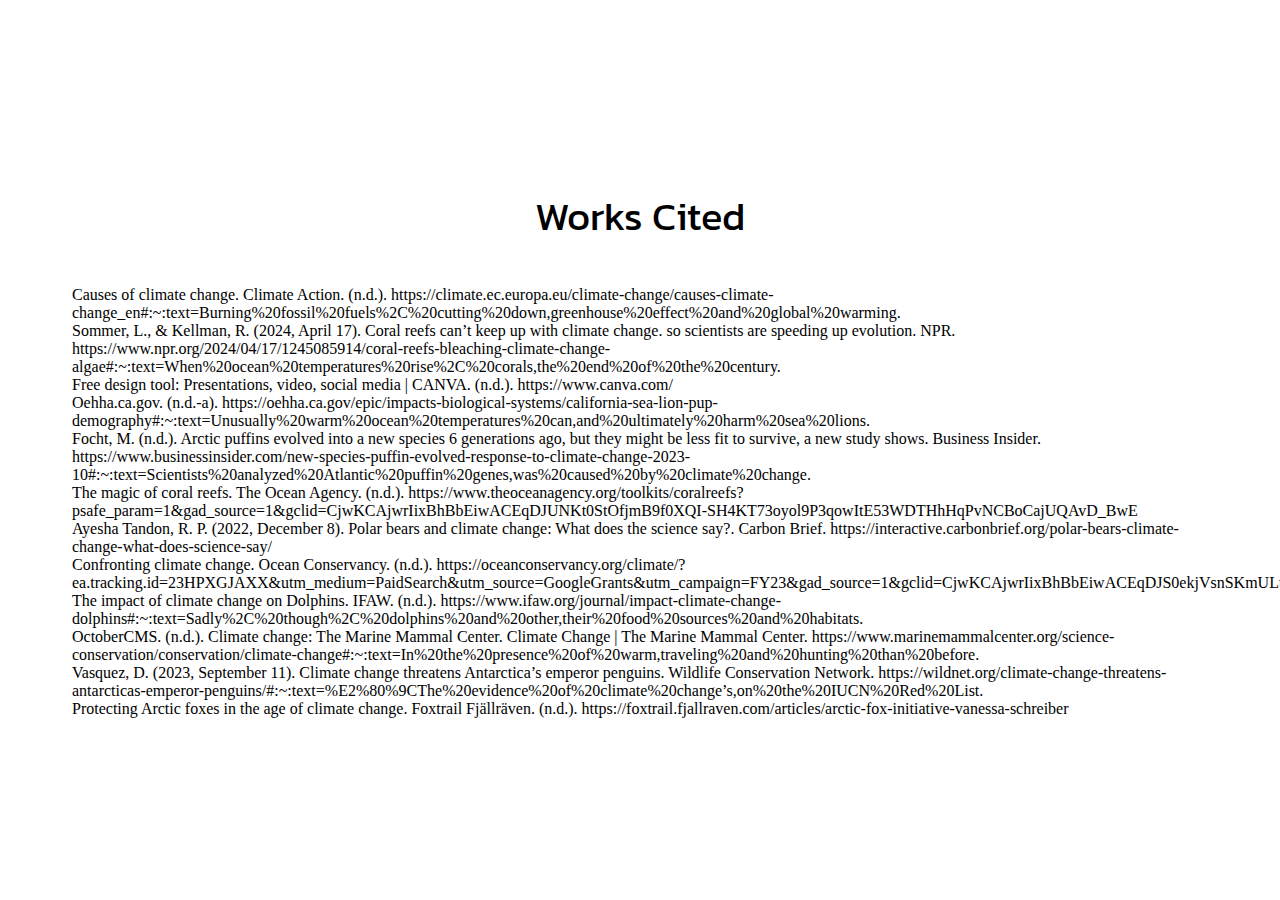
<file: citations.html>
<!DOCTYPE html>
<html lang="en" dir="ltr">
  <head>
    <meta charset="utf-8">
    <title></title>
    <meta content="width=device-width, initial-scale=1" name="viewport" />
    <link rel = "stylesheet" type="text/css" href = "./assets/css/cite.css">




    <!-- only used google fonts thats it Roboto and Kanit with its respective font weights -->
    <link rel="preconnect" href="https://fonts.gstatic.com" crossorigin>
<link href="https://fonts.googleapis.com/css2?family=Inter+Tight:ital,wght@0,100..900;1,100..900&family=Kanit:ital,wght@0,100;0,200;0,300;0,400;0,500;0,600;0,700;0,800;0,900;1,100;1,200;1,300;1,400;1,500;1,600;1,700;1,800;1,900&family=Noto+Sans+Display:ital,wght@0,100..900;1,100..900&family=Nunito+Sans:ital,wght@1,600&family=Work+Sans:ital,wght@1,900&display=swap" rel="stylesheet">      <nav id = "navbar">

</head>
<body>
  <p class= "works_cited"> Works Cited </p>
  <div>

    Causes of climate change. Climate Action. (n.d.). https://climate.ec.europa.eu/climate-change/causes-climate-change_en#:~:text=Burning%20fossil%20fuels%2C%20cutting%20down,greenhouse%20effect%20and%20global%20warming.

    <br>
    Sommer, L., & Kellman, R. (2024, April 17). Coral reefs can’t keep up with climate change. so scientists are speeding up evolution. NPR. https://www.npr.org/2024/04/17/1245085914/coral-reefs-bleaching-climate-change-algae#:~:text=When%20ocean%20temperatures%20rise%2C%20corals,the%20end%20of%20the%20century.

    <br >
    Free design tool: Presentations, video, social media | CANVA. (n.d.). https://www.canva.com/

    <br >
    Oehha.ca.gov. (n.d.-a). https://oehha.ca.gov/epic/impacts-biological-systems/california-sea-lion-pup-demography#:~:text=Unusually%20warm%20ocean%20temperatures%20can,and%20ultimately%20harm%20sea%20lions.

    <br >
    Focht, M. (n.d.). Arctic puffins evolved into a new species 6 generations ago, but they might be less fit to survive, a new study shows. Business Insider. https://www.businessinsider.com/new-species-puffin-evolved-response-to-climate-change-2023-10#:~:text=Scientists%20analyzed%20Atlantic%20puffin%20genes,was%20caused%20by%20climate%20change.

    <br >
    The magic of coral reefs. The Ocean Agency. (n.d.). https://www.theoceanagency.org/toolkits/coralreefs?psafe_param=1&gad_source=1&gclid=CjwKCAjwrIixBhBbEiwACEqDJUNKt0StOfjmB9f0XQI-SH4KT73oyol9P3qowItE53WDTHhHqPvNCBoCajUQAvD_BwE

    <br >
    Ayesha Tandon, R. P. (2022, December 8). Polar bears and climate change: What does the science say?. Carbon Brief. https://interactive.carbonbrief.org/polar-bears-climate-change-what-does-science-say/

    <br >
    Confronting climate change. Ocean Conservancy. (n.d.). https://oceanconservancy.org/climate/?ea.tracking.id=23HPXGJAXX&utm_medium=PaidSearch&utm_source=GoogleGrants&utm_campaign=FY23&gad_source=1&gclid=CjwKCAjwrIixBhBbEiwACEqDJS0ekjVsnSKmULt9p3_raljUGZvEhbxXVVVqu9f33H268Dan0xOrEBoCVWoQAvD_BwE

    <br >
    The impact of climate change on Dolphins. IFAW. (n.d.). https://www.ifaw.org/journal/impact-climate-change-dolphins#:~:text=Sadly%2C%20though%2C%20dolphins%20and%20other,their%20food%20sources%20and%20habitats.

    <br >
    OctoberCMS. (n.d.). Climate change: The Marine Mammal Center. Climate Change | The Marine Mammal Center. https://www.marinemammalcenter.org/science-conservation/conservation/climate-change#:~:text=In%20the%20presence%20of%20warm,traveling%20and%20hunting%20than%20before.

    <br />
    Vasquez, D. (2023, September 11). Climate change threatens Antarctica’s emperor penguins. Wildlife Conservation Network. https://wildnet.org/climate-change-threatens-antarcticas-emperor-penguins/#:~:text=%E2%80%9CThe%20evidence%20of%20climate%20change’s,on%20the%20IUCN%20Red%20List.

    <br >
    Protecting Arctic foxes in the age of climate change. Foxtrail Fjällräven. (n.d.). https://foxtrail.fjallraven.com/articles/arctic-fox-initiative-vanessa-schreiber



  </div>


</body>

</html>
</file>
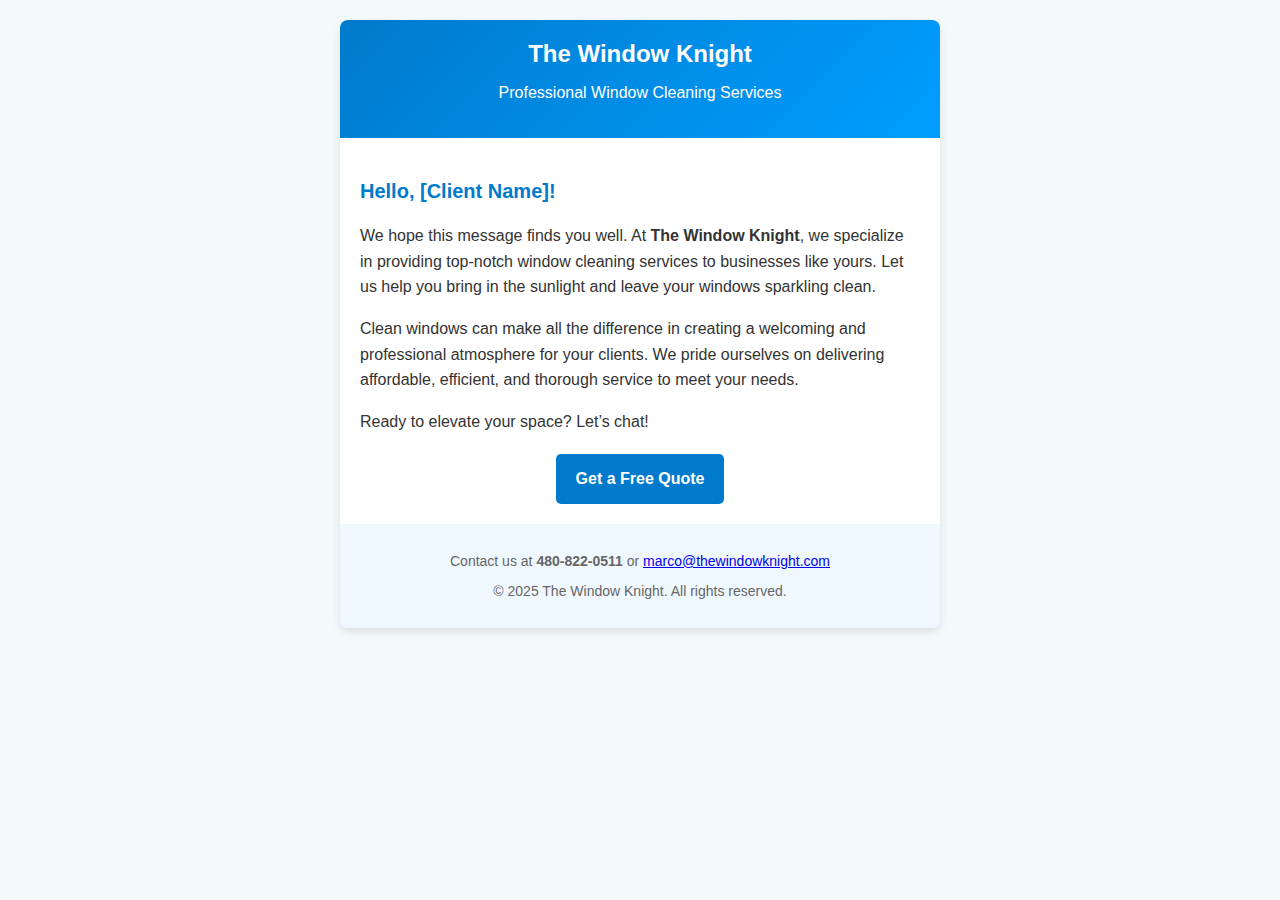
<file: o.html>
<!DOCTYPE html>
<html lang="en">
<head>
    <meta charset="UTF-8">
    <meta name="viewport" content="width=device-width, initial-scale=1.0">
    <title>Let Your Windows Shine!</title>
    <style>
        body {
            font-family: 'Arial', sans-serif;
            background-color: #f4f9fc;
            margin: 0;
            padding: 0;
        }
        .email-container {
            max-width: 600px;
            margin: 20px auto;
            background: #ffffff;
            border-radius: 8px;
            box-shadow: 0 4px 10px rgba(0, 0, 0, 0.1);
            overflow: hidden;
        }
        .header {
            background: linear-gradient(135deg, #007acc, #009eff);
            color: white;
            text-align: center;
            padding: 20px;
        }
        .header h1 {
            margin: 0;
            font-size: 24px;
        }
        .content {
            padding: 20px;
            line-height: 1.6;
            color: #333;
        }
        .content h2 {
            color: #007acc;
            font-size: 20px;
        }
        .cta {
            margin-top: 20px;
            text-align: center;
        }
        .cta a {
            display: inline-block;
            background: #007acc;
            color: white;
            text-decoration: none;
            padding: 12px 20px;
            border-radius: 5px;
            font-size: 16px;
            font-weight: bold;
        }
        .cta a:hover {
            background: #005f99;
        }
        .footer {
            background: #f0f8ff;
            padding: 15px;
            text-align: center;
            font-size: 14px;
            color: #666;
        }
    </style>
</head>
<body>
    <div class="email-container">
        <div class="header">
            <h1>The Window Knight</h1>
            <p>Professional Window Cleaning Services</p>
        </div>
        <div class="content">
            <h2>Hello, [Client Name]!</h2>
            <p>
                We hope this message finds you well. At <strong>The Window Knight</strong>, we specialize in providing
                top-notch window cleaning services to businesses like yours. Let us help you bring in the sunlight and
                leave your windows sparkling clean.
            </p>
            <p>
                Clean windows can make all the difference in creating a welcoming and professional atmosphere for your
                clients. We pride ourselves on delivering affordable, efficient, and thorough service to meet your needs.
            </p>
            <p>Ready to elevate your space? Let’s chat!</p>
            <div class="cta">
                <a href="mailto:marco@thewindowknight.com?subject=Window Cleaning Quote Request">Get a Free Quote</a>
            </div>
        </div>
        <div class="footer">
            <p>Contact us at <strong>480-822-0511</strong> or <a href="mailto:marco@thewindowknight.com">marco@thewindowknight.com</a></p>
            <p>&copy; 2025 The Window Knight. All rights reserved.</p>
        </div>
    </div>
</body>
</html>
</file>
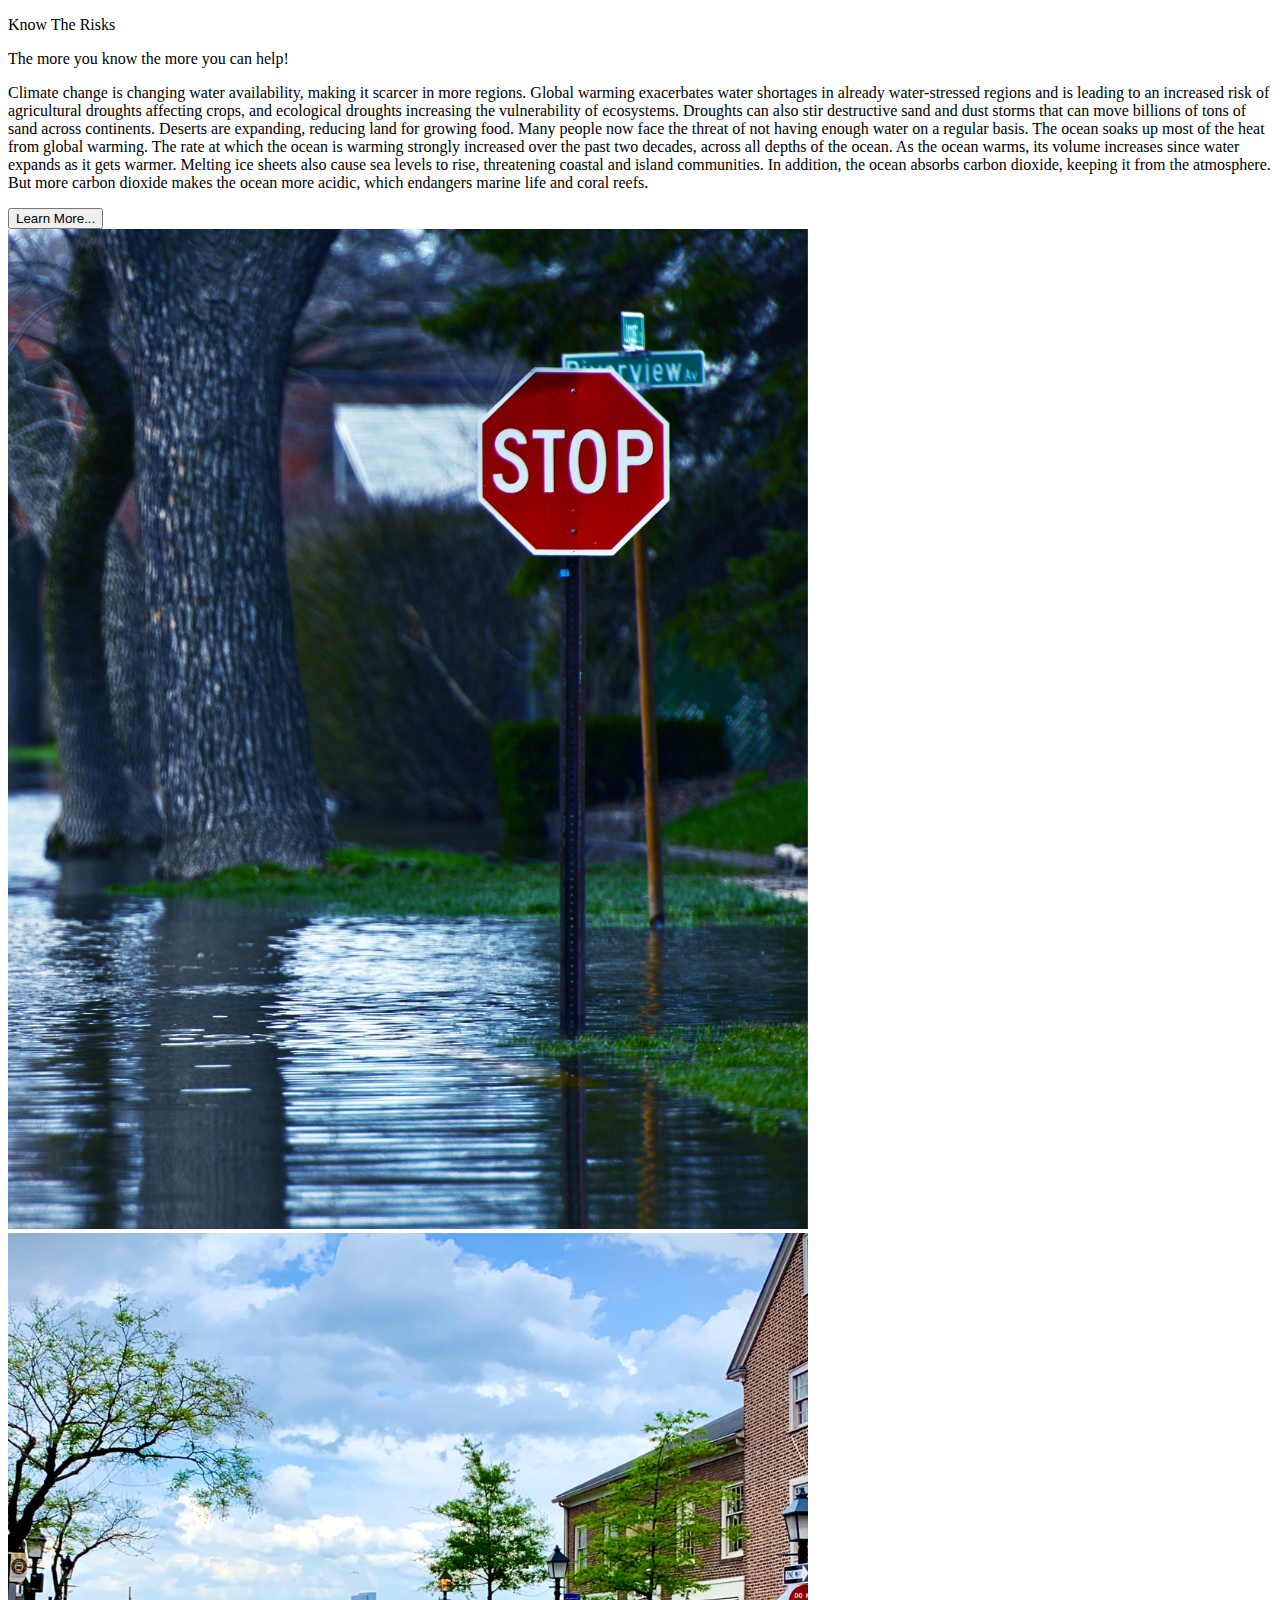
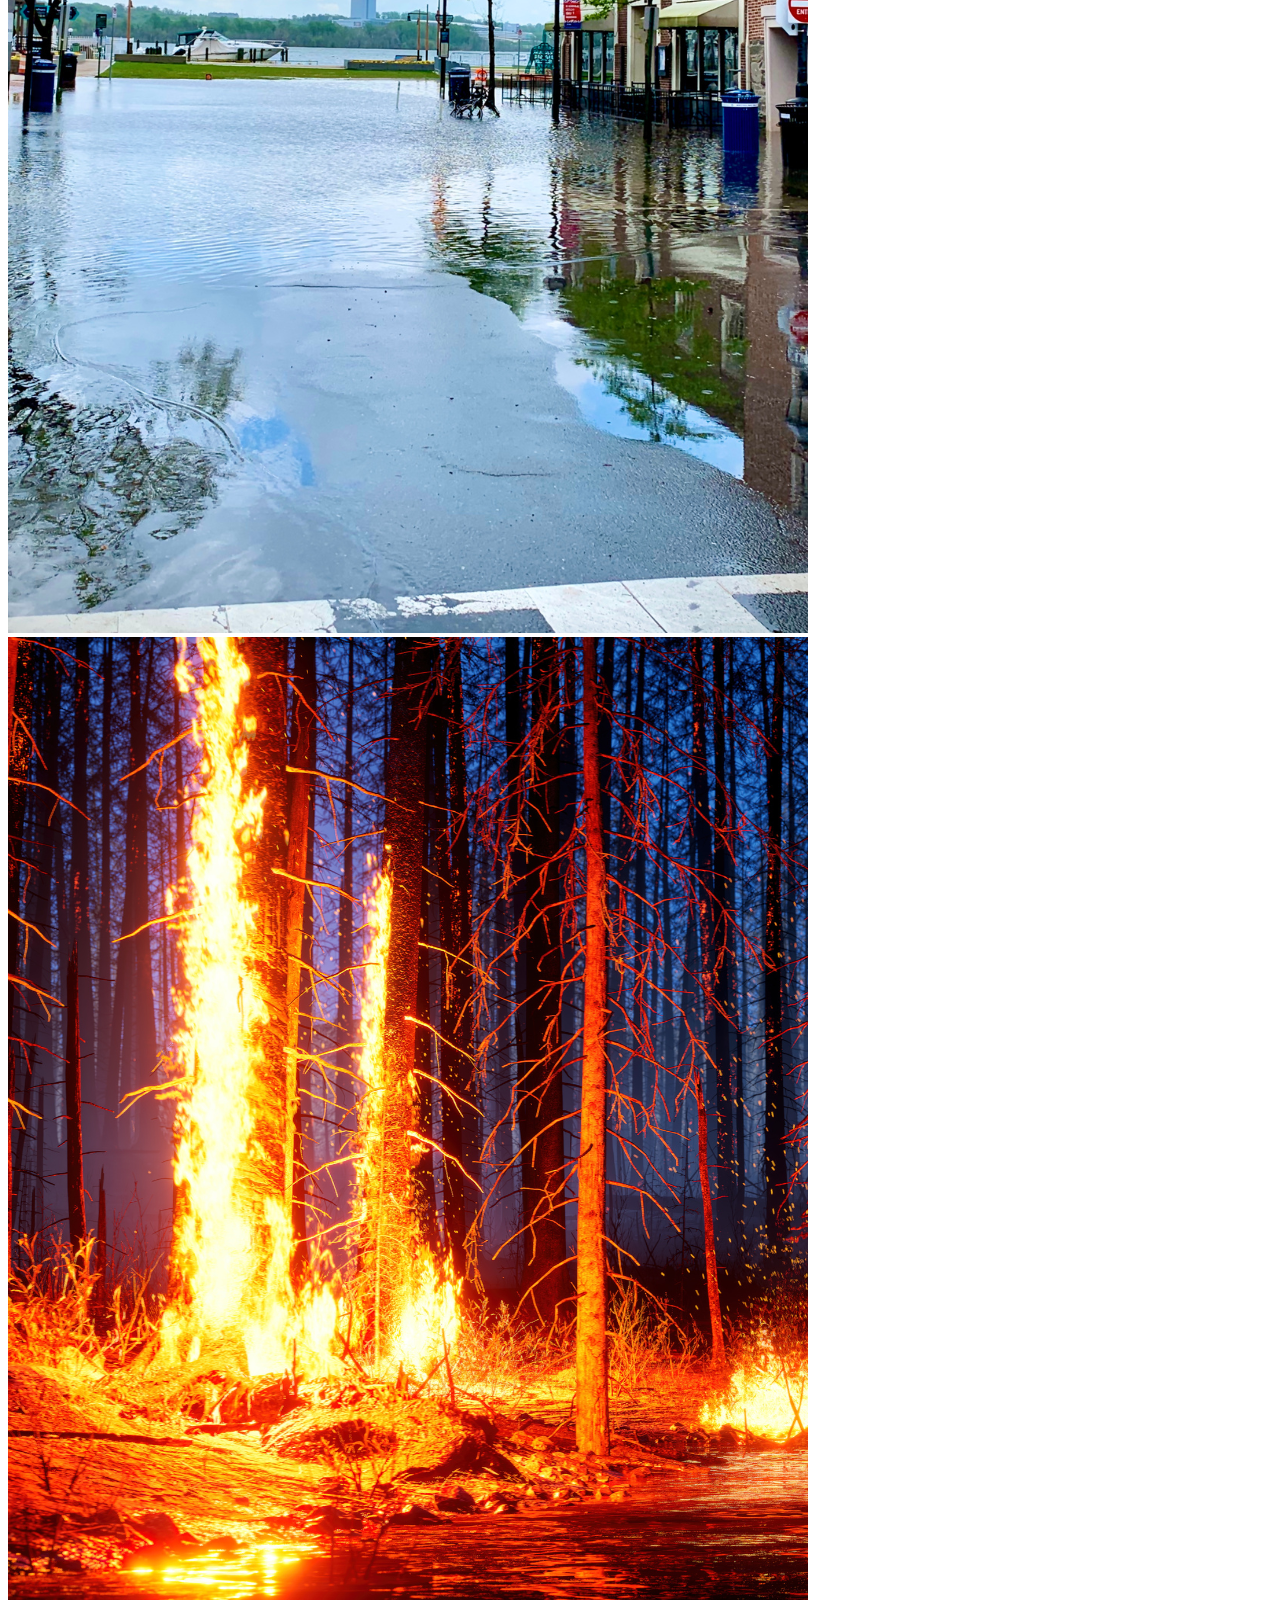
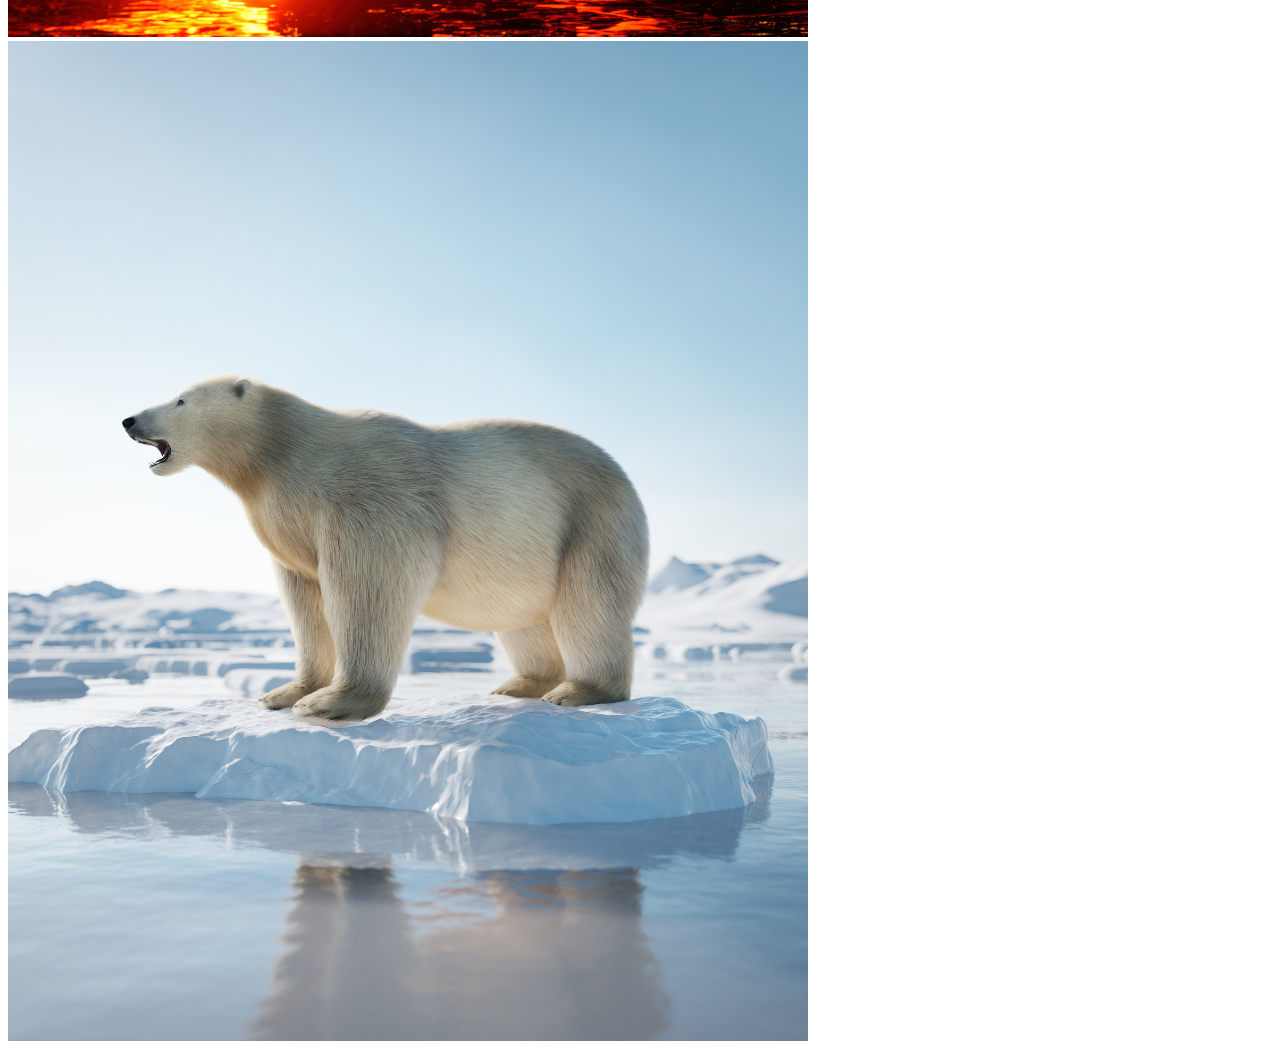
<file: old_risks_home.html>
<!DOCTYPE html>
<html lang="en" dir="ltr">
  <head>
    <meta charset="utf-8">
    <title></title>
  </head>
  <body>
    <div class="risks_text_box">

        <p class="risks_title">Know The Risks</p>
        <p class="risks_subtitle">The more you know the more you can help!</p>

        <p class="risks_description">

          Climate change is changing water availability, making it scarcer in more regions. Global warming exacerbates water shortages in already water-stressed regions and is leading to an increased risk of agricultural droughts affecting crops, and ecological droughts increasing the vulnerability of ecosystems. Droughts can also stir destructive sand and dust storms that can move billions of tons of sand across continents. Deserts are expanding, reducing land for growing food. Many people now face the threat of not having enough water on a regular basis.

          The ocean soaks up most of the heat from global warming. The rate at which the ocean is warming strongly increased over the past two decades, across all depths of the ocean. As the ocean warms, its volume increases since water expands as it gets warmer. Melting ice sheets also cause sea levels to rise, threatening coastal and island communities. In addition, the ocean absorbs carbon dioxide, keeping it from the atmosphere. But more carbon dioxide makes the ocean more acidic, which endangers marine life and coral reefs.

        </p>

        <a href = "./risks.html">
          <button class="risks_learn_button">
            Learn More...
            <span class="underline"></span>
        </button>
       </a>

    </div>

    <div class="risks_gallery_box">
        <img class='gallery--1' src = "assets/imgs/flood--1.png"/>
        <img class='gallery--2' src = "assets/imgs/flood--2.png"/>
        <img class='gallery--4' src = "assets/imgs/fire--1.png"/>
        <img class='gallery--5' src = "assets/imgs/melt--1.png"/>
    </div>
  </body>
</html>
</file>
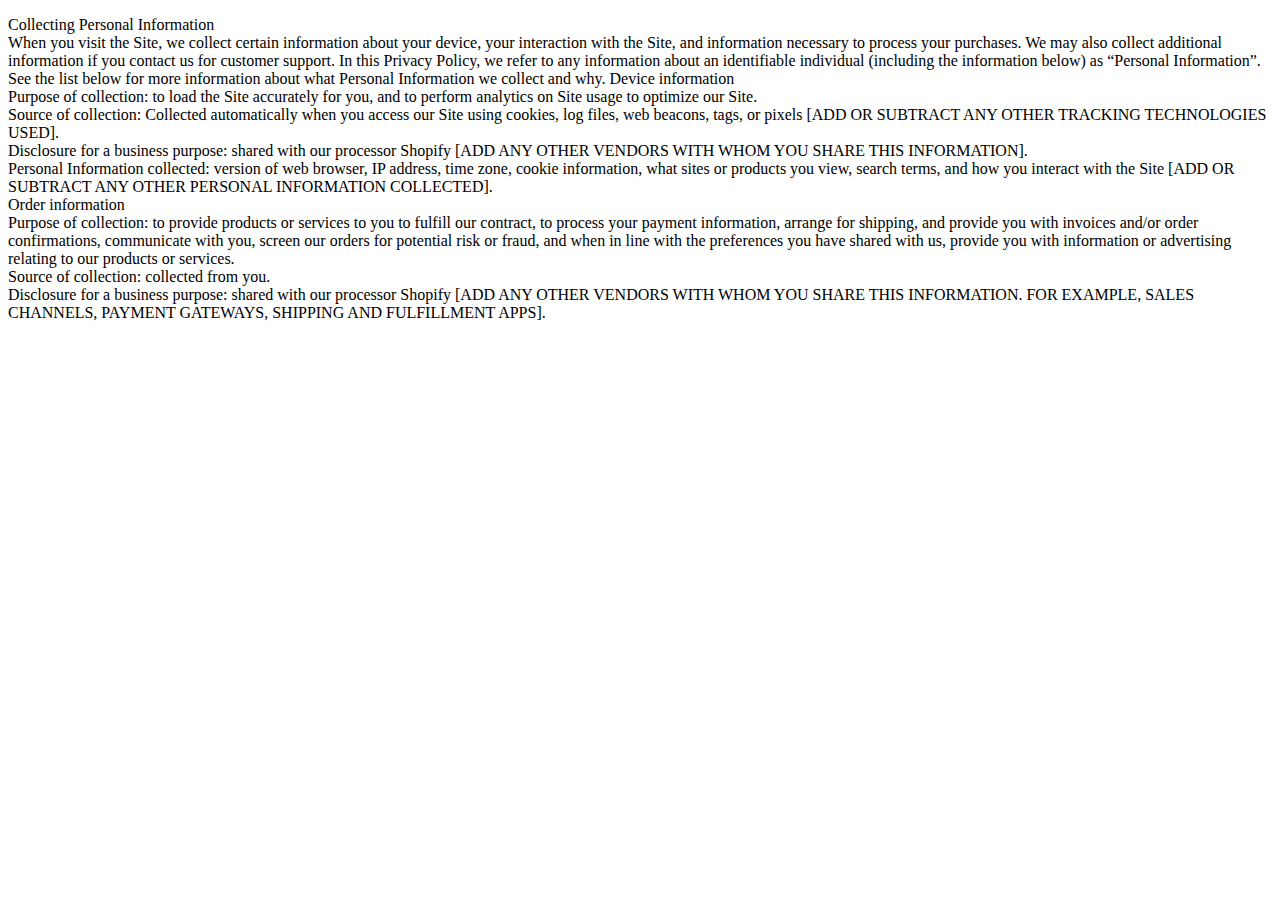
<file: private.html>
<!DOCTYPE html>
<html lang="en" dir="ltr">
  <head>
    <meta charset="utf-8">
    <title></title>
  </head>
  <body>
    <p>
    Collecting Personal Information
    <br />
When you visit the Site, we collect certain information about your device, your interaction with the Site, and information necessary to process your purchases. We may also collect additional information if you contact us for customer support. In this Privacy Policy, we refer to any information about an identifiable individual (including the information below) as “Personal Information”. See the list below for more information about what Personal Information we collect and why.

Device information
<br />
Purpose of collection: to load the Site accurately for you, and to perform analytics on Site usage to optimize our Site.
<br />
Source of collection: Collected automatically when you access our Site using cookies, log files, web beacons, tags, or pixels [ADD OR SUBTRACT ANY OTHER TRACKING TECHNOLOGIES USED].
<br />
Disclosure for a business purpose: shared with our processor Shopify [ADD ANY OTHER VENDORS WITH WHOM YOU SHARE THIS INFORMATION].
<br />
Personal Information collected: version of web browser, IP address, time zone, cookie information, what sites or products you view, search terms, and how you interact with the Site [ADD OR SUBTRACT ANY OTHER PERSONAL INFORMATION COLLECTED].
<br />
Order information
<br />
Purpose of collection: to provide products or services to you to fulfill our contract, to process your payment information, arrange for shipping, and provide you with invoices and/or order confirmations, communicate with you, screen our orders for potential risk or fraud, and when in line with the preferences you have shared with us, provide you with information or advertising relating to our products or services.
<br />
Source of collection: collected from you.
<br />
Disclosure for a business purpose: shared with our processor Shopify [ADD ANY OTHER VENDORS WITH WHOM YOU SHARE THIS INFORMATION. FOR EXAMPLE, SALES CHANNELS, PAYMENT GATEWAYS, SHIPPING AND FULFILLMENT APPS].
  </p>
  </body>
</html>
</file>
<file: assets/css/cite.css>
.works_cited {
  font-size: 40px;
  text-align: center;
  margin-top:10%;
}
body{
  padding:5%;
}
p{
  text-align: center;
  font-size: 20px;
  font-family:"Kanit"
}

br {
  margin-top: 50px;
}
</file>
